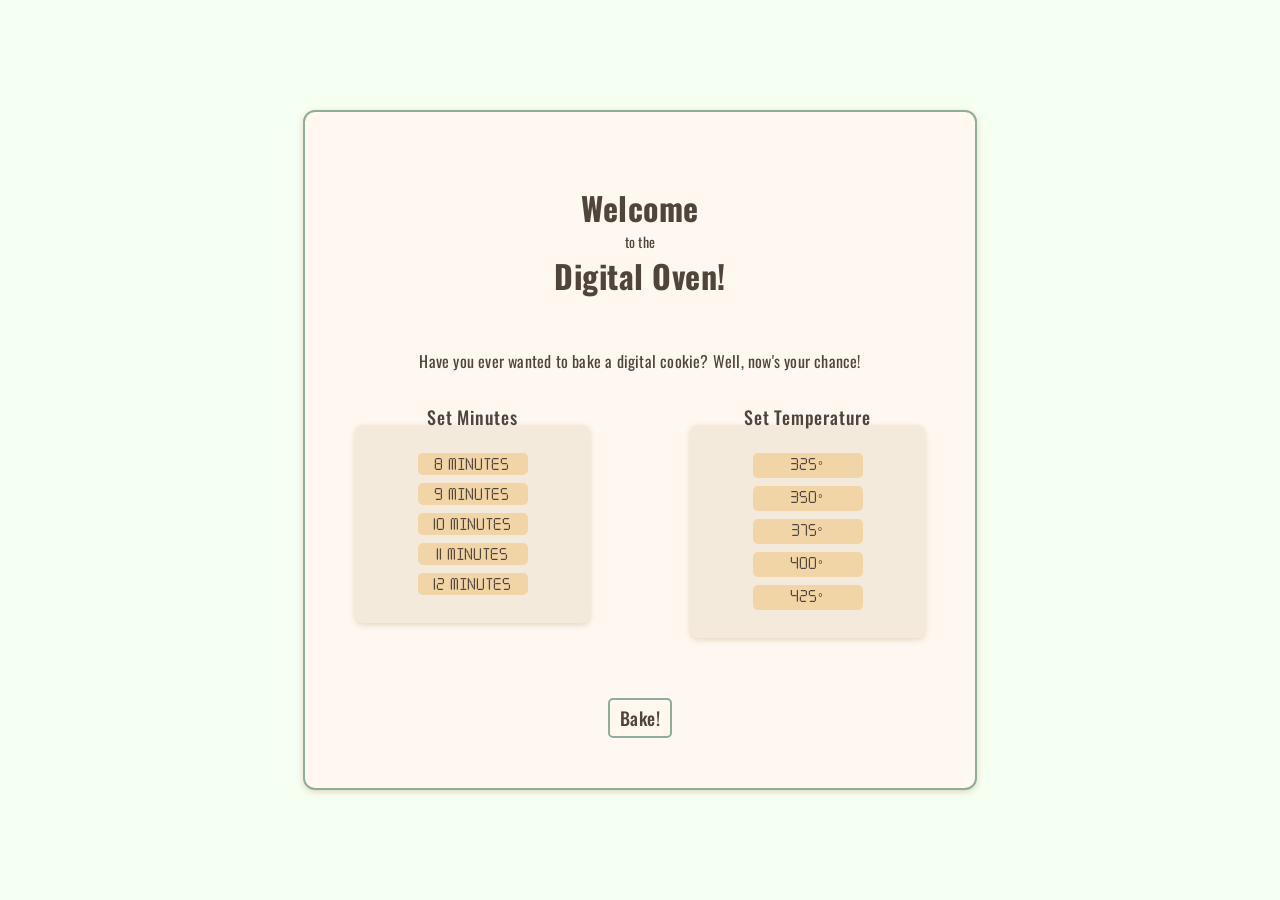
<file: index.html>
<!DOCTYPE html>
<html lang="en">
<head>
    <meta charset="UTF-8">
    <meta name="viewport" content="width=device-width, initial-scale=1.0">
    <title>The Web Bakery</title>
    <link rel="stylesheet" href="style/style.css">
    <script src="script/script.js" defer></script>
</head>
<body>
        
    <h1>Welcome <span id="title">to the</span> Digital Oven!</h1>
    <p>Have you ever wanted to bake a digital cookie? Well, now's your chance!</p>

    <div class="wrapper">
        <div class="set-info">
            <h2>Set Minutes</h2>
            <div class="box">
                <ul>
                    <li>8 minutes</li>
                    <li>9 minutes</li>
                    <li>10 minutes</li>
                    <li>11 minutes</li>
                    <li>12 minutes</li>
                </ul>
            </div>
        </div>

        <div class="set-info">
            <h2>Set Temperature</h2>
            <div class="box">
                <ul>
                    <li>325°</li>
                    <li>350°</li>
                    <li>375°</li>
                    <li>400°</li>
                    <li>425°</li>
                </ul>
            </div>
        </div>
    </div>

    <div class="button">
        <p>Bake!</p>
    </div>

</body>
</html>
</file>
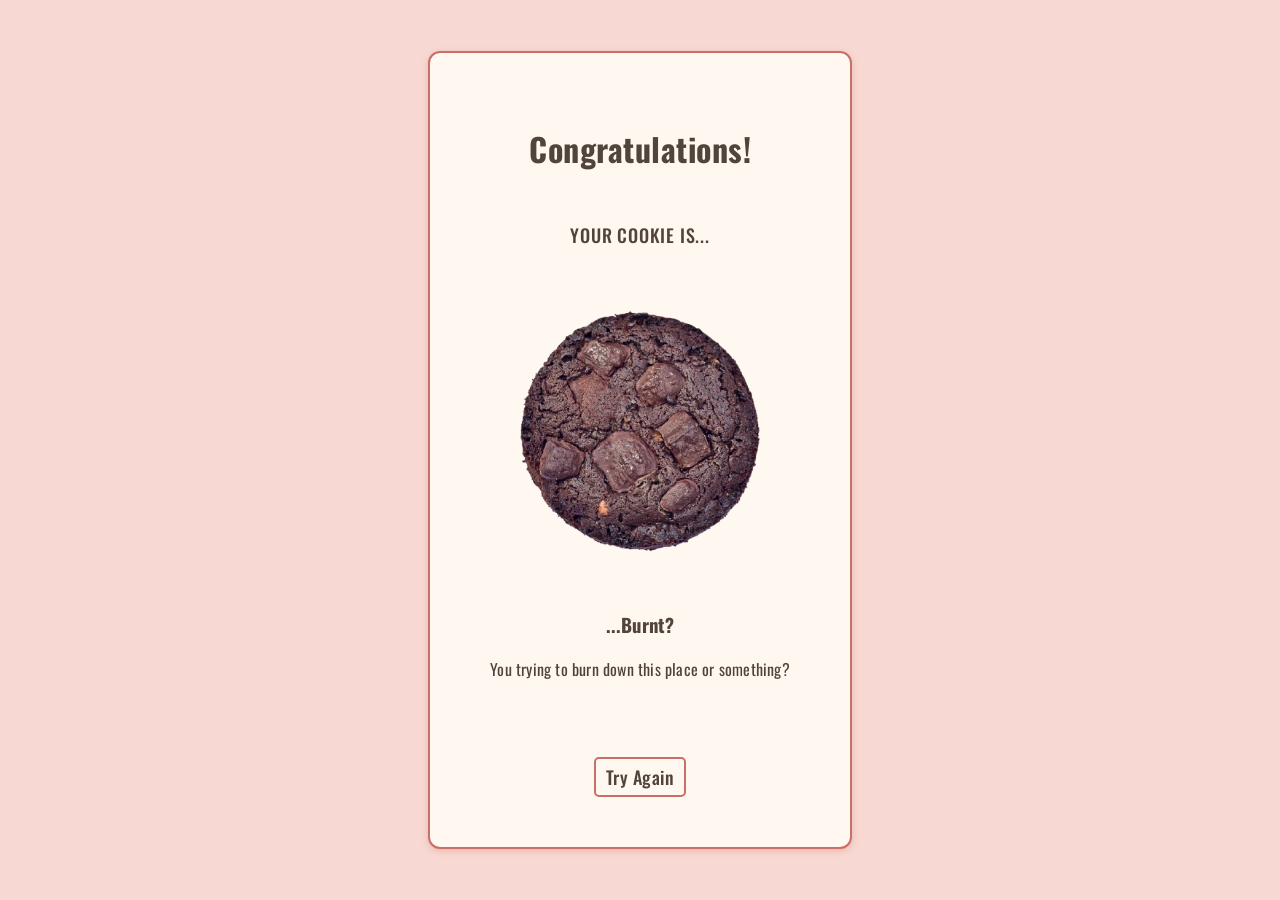
<file: burnt.html>
<!DOCTYPE html>
<html lang="en" class="result-page">
<head>
    <meta charset="UTF-8">
    <meta name="viewport" content="width=device-width, initial-scale=1.0">
    <title>The Web Bakery</title>
    <link rel="stylesheet" href="style/style.css">
    <script src="script/script.js" defer></script>
</head>

<body>

    <div class="results">

        <h1>Congratulations!</h1>
        <h2>YOUR COOKIE IS...</h2>
        <div class="cookie-box burnt"></div>
        <h3>...Burnt?</h3>
        <p>You trying to burn down this place or something?</p>

    </div>

    <div class="back">
        <a href="index.html">Try Again</a>
    </div>


</body>
</file>
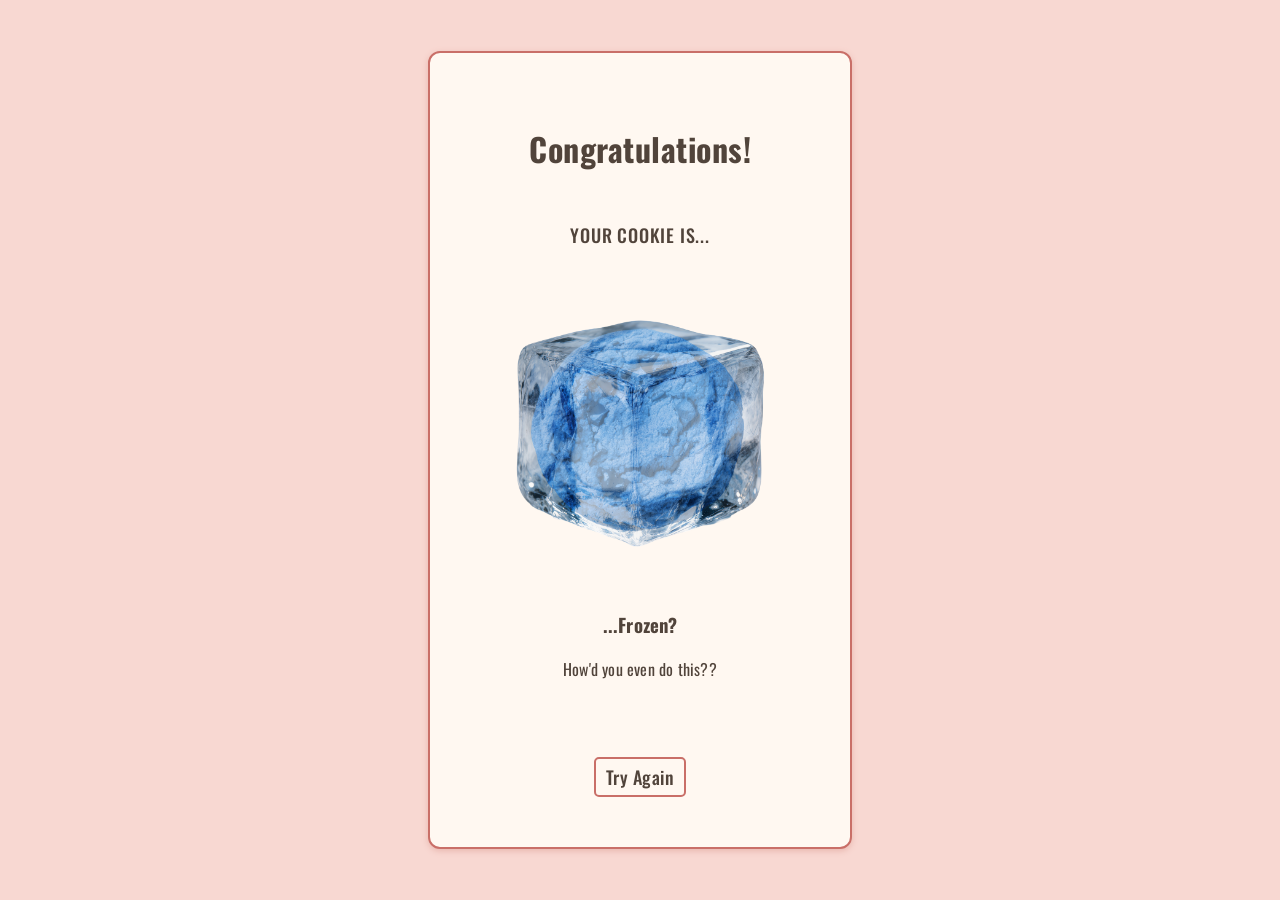
<file: frozen.html>
<!DOCTYPE html>
<html lang="en" class="result-page">
<head>
    <meta charset="UTF-8">
    <meta name="viewport" content="width=device-width, initial-scale=1.0">
    <title>The Web Bakery</title>
    <link rel="stylesheet" href="style/style.css">
    <script src="script/script.js" defer></script>
</head>

<body>

    <div class="results">

        <h1>Congratulations!</h1>
        <h2>YOUR COOKIE IS...</h2>
        <div class="cookie-box frozen"></div>
        <h3>...Frozen?</h3>
        <p>How'd you even do this??</p>

    </div>

    <div class="back">
        <a href="index.html">Try Again</a>
    </div>

</body>
</file>
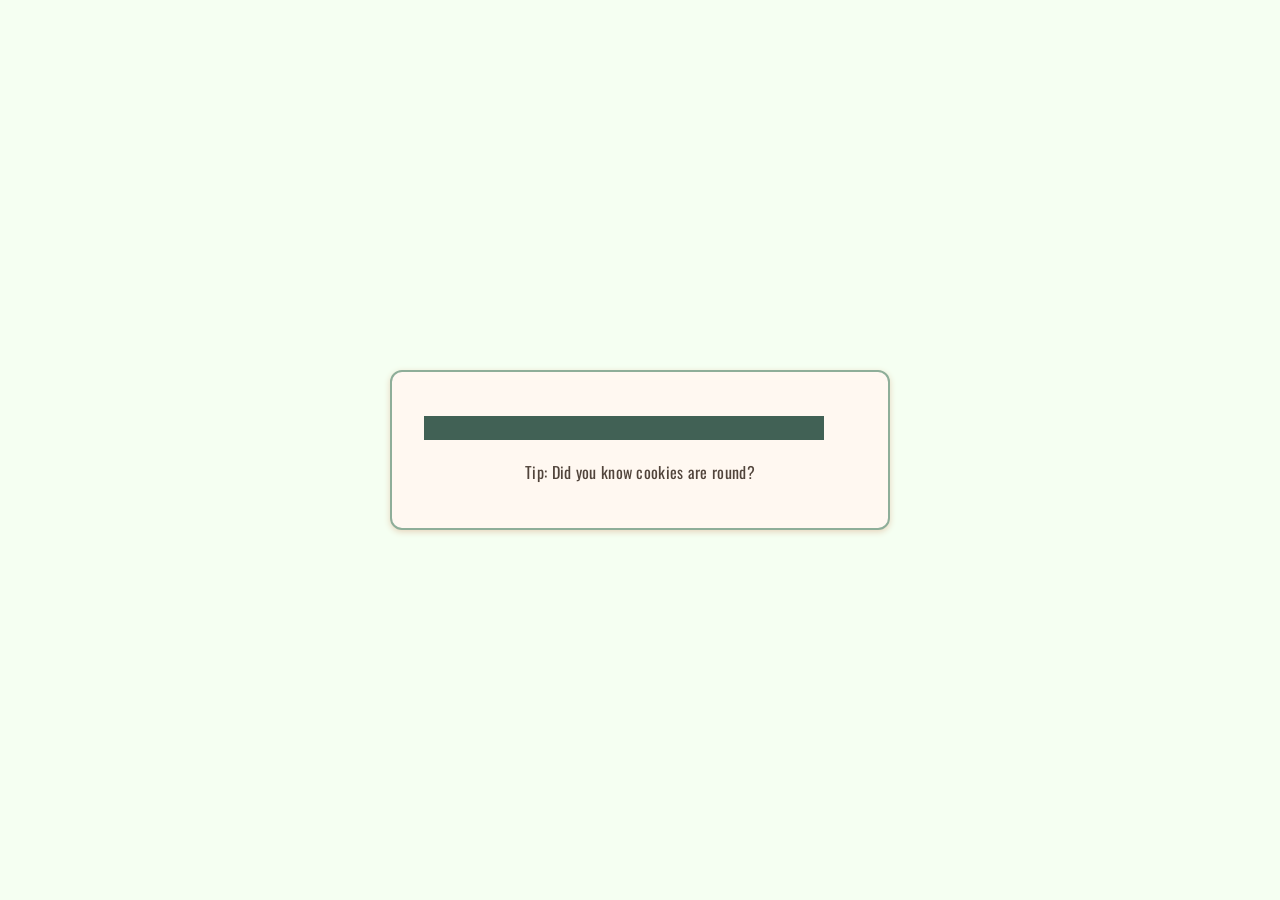
<file: loading.html>
<!DOCTYPE html>
<html lang="en">
<head>
    <meta charset="UTF-8">
    <meta name="viewport" content="width=device-width, initial-scale=1.0">
    <title>The Web Bakery</title>
    <link rel="stylesheet" href="style/style.css">
    <script src="script/script.js" defer></script>
</head>

<body class="loading-page">

    <div class="loading-content">
        <div class="loading-bar"></div>
        <p class="loading-tip" aria-live="polite"></p>
    </div>

</body>
</file>
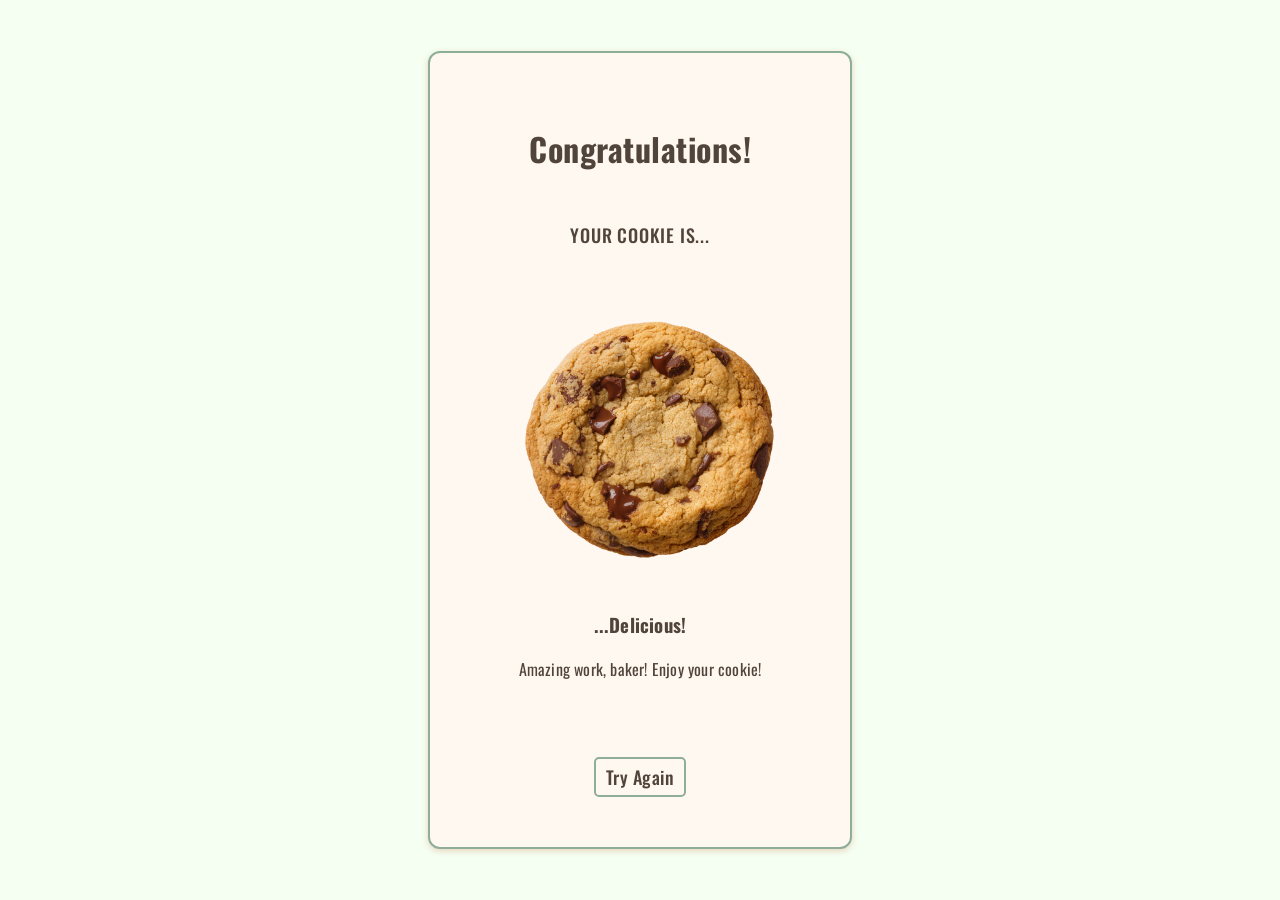
<file: perfect.html>
<!DOCTYPE html>
<html lang="en">
<head>
    <meta charset="UTF-8">
    <meta name="viewport" content="width=device-width, initial-scale=1.0">
    <title>The Web Bakery</title>
    <link rel="stylesheet" href="style/style.css">
    <script src="script/script.js" defer></script>
</head>

<body>

    <div class="results">

        <h1>Congratulations!</h1>
        <h2>YOUR COOKIE IS...</h2>
        <div class="cookie-box perfect"></div>
        <h3>...Delicious!</h3>
        <p>Amazing work, baker! Enjoy your cookie!</p>

    </div>

    <div class="back">
    <a href="index.html">Try Again</a>
    </div>


</body>
</file>
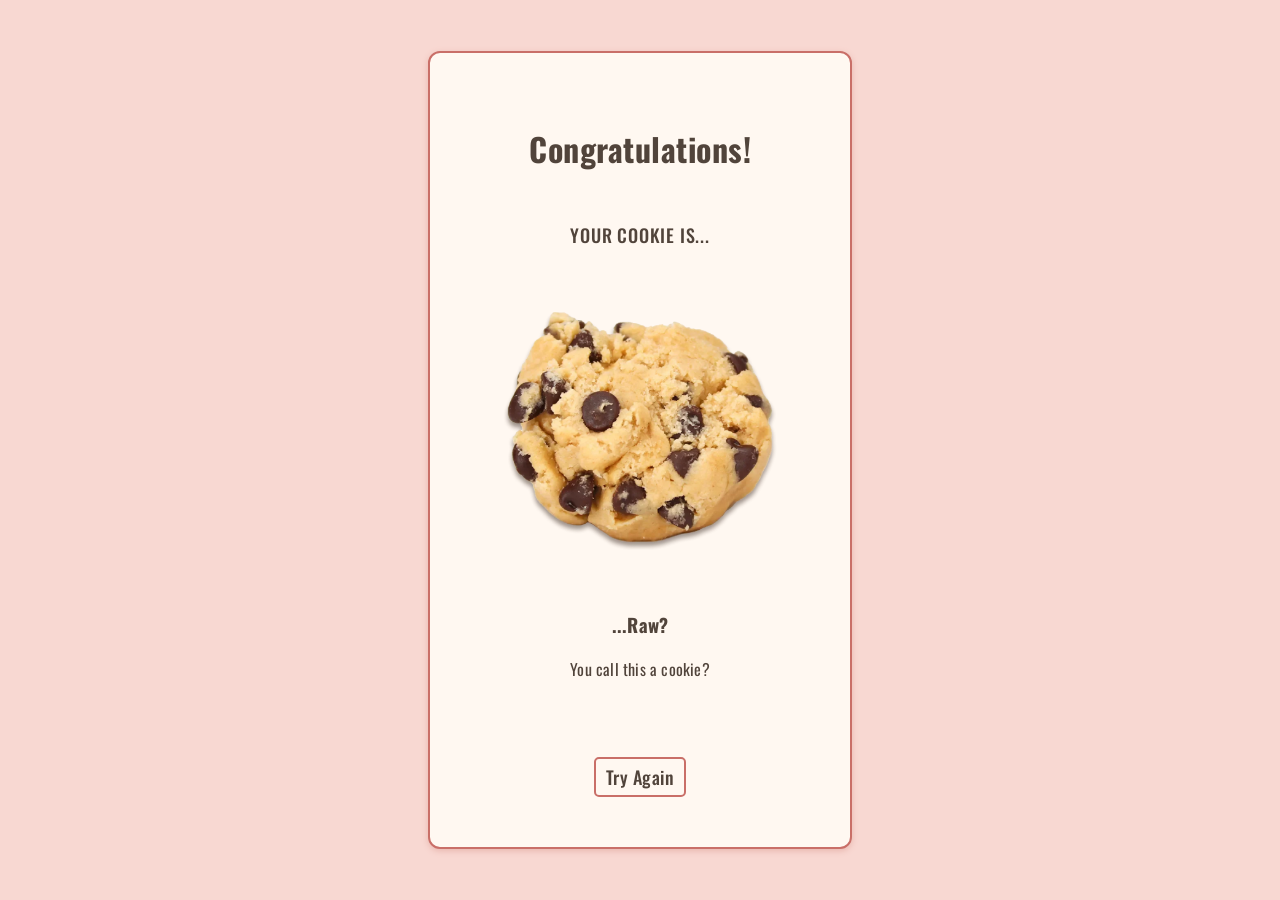
<file: raw.html>
<!DOCTYPE html>
<html lang="en" class="result-page">
<head>
    <meta charset="UTF-8">
    <meta name="viewport" content="width=device-width, initial-scale=1.0">
    <title>The Web Bakery</title>
    <link rel="stylesheet" href="style/style.css">
    <script src="script/script.js" defer></script>
</head>

<body>

    <div class="results">

        <h1>Congratulations!</h1>
        <h2>YOUR COOKIE IS...</h2>
        <div class="cookie-box raw"></div>
        <h3>...Raw?</h3>
        <p>You call this a cookie?</p>

    </div>

    <div class="back">
    <a href="index.html">Try Again</a>
    </div>


</body>
</file>
<file: style/style.css>
/* ---------------------- BASIC STYLES ----------------------------*/


@import url('https://fonts.googleapis.com/css2?family=Oswald:wght@200..700&display=swap');

@font-face {
    font-family: "Digital Clock";
    src: url("../digital_clock_2/digital-clock.ttf") format("truetype");
}

html {
    background-color: #f5fff2;
    min-height: 100vh;
    display: flex;
    flex-direction: column;
}

html.result-page {
    background-color: #f8d8d2;
}

html.result-page body {
    border-color: #c96f68;
    box-shadow: 0 2px 6px #e8b6ae;
}

html.result-page .back a {
    border-color: #c96f68;
}

html.result-page .back a:hover {
    background-color: #f2c4b8;
}

body {
    background-color: #fff8f1;
    color: #51443b;
    font-family: "Oswald", sans-serif;
    font-weight: 400;
    letter-spacing: 0.2px;
    text-align: center;
    width: fit-content;
    max-width: calc(100% - 64px);
    margin: auto;
    padding: 50px;
    box-sizing: border-box;
    border: 2px solid #8eae99;
    border-radius: 12px;
    box-shadow: 0 2px 6px #e6d5bd;
}

h1 {
    font-size: 32px;
    letter-spacing: 0.5px;
    font-weight: 700;
    margin-bottom: 50px;
}

h2 {
    font-size: 18px;
    font-weight: 500;
    letter-spacing: 0.8px;
    margin-bottom: -5px;
}


#title {
    display: block;
    font-size: 14px;
    font-weight: 400;
    letter-spacing: 0.3px;
}


.wrapper {
    display: flex;
    justify-content: center;
    gap: 100px;
}

.set-info {
    width: 235px;
}



.box {
    background-color: #f4eadb;
    padding: 20px;
    border-radius: 8px;
    box-shadow: 0 2px 6px #e6d5bd;
}

ul {
    list-style: none;
    padding: 0;
    margin: 0;
}

li {
    font-family: "Digital Clock", sans-serif;
    background-color: #f2d5a7;
    color: #51443b;
    margin: 8px auto;
    padding: 5px;
    width: 100px;
    border-radius: 5px;
    font-size: 12px;
    letter-spacing: 1px;
    cursor: pointer;
}

li:hover {
    background-color: #cce3d5;
    box-shadow: 0 2px 5px #e6d5bd;

}

li.selected {
    background-color: #c8f2b8;
    font-weight: 700;
}

.button,
.back a {
    display: inline-block;
    margin-top: 60px;
    padding: 5px 10px;
    border: 2px solid #8eae99;
    border-radius: 5px;
    color: #51443b;
    cursor: pointer;
    font-family: "Oswald", sans-serif;
    font-weight: 500;
    letter-spacing: 0.5px;
    text-decoration: none;
}

.button p,
.back a {
    margin: 0;
    font-size: 18px;
}

.button:hover,
.back a:hover {
    background-color: #b8f2c6;
}

.back a {
    margin-top: 60px;
}



/* ---------------------- LOADING BAR ----------------------------*/




.loading-bar {
    width: 33vw;
    max-width: 400px;
    height: 24px; 
    position: absolute;
    top: 70%;
    left: 50%; 
    transform: translate(-50%, -70%);
    background-color: #b8f2dc;
}

.loading-bar::after {
    content: " ";
    display: block; 
    width: 0; 
    height: 100%; 
    background-color: #416155;
    animation: load 10s linear forwards;
}

@keyframes load {
    0% { 
        width: 0;
    }

    50% {
        width: 50%; 
    }

    100% {
        width: 100%;
    }
}

.cookie-box {
    width: min(60vw, 320px);
    aspect-ratio: 1;
    margin: 24px auto;
    background-position: center;
    background-repeat: no-repeat;
    background-size: contain;
    opacity: 0;
    animation: cookie-fade-in 2s ease forwards;
}

.cookie-box.burnt {
    background-image: url("../img/cookie-burnt.png");
}

.cookie-box.frozen {
    background-image: url("../img/cookie-frozen.png");
}

.cookie-box.missing {
    background-image: url("../img/cookie-missing.png");
}

.cookie-box.perfect {
    background-image: url("../img/cookie-perfect.png");
}

.cookie-box.raw {
    background-image: url("../img/cookie-raw.png");
}

@keyframes cookie-fade-in {
    to {
        opacity: 1;
    }
}

@media (max-width: 900px) {
    body {
        padding: 36px 24px;
    }

    .wrapper {
        gap: 40px;
    }

    .set-info {
        width: 210px;
    }

    .box {
        padding: 16px;
    }
}

@media (max-width: 600px) {
    body {
        width: calc(100% - 24px);
        max-width: none;
        padding: 24px 16px;
    }

    h1 {
        font-size: 26px;
        margin-bottom: 32px;
    }

    .wrapper {
        flex-direction: column;
        align-items: center;
        gap: 24px;
    }

    .set-info {
        width: min(100%, 280px);
    }

    .button {
        margin-top: 32px;
    }

    .loading-bar {
        width: 70vw;
        max-width: none;
    }
}

.loading-page {
    display: flex;
    align-items: center;
    justify-content: center;
    width: min(500px, calc(100% - 32px));
    max-width: none;
    min-height: 160px;
    margin: auto;
    padding: 32px;
}

.loading-content {
    width: 100%;
}

.loading-page .loading-bar {
    position: static;
    width: 100%;
    max-width: 400px;
    transform: none;
}

.loading-tip {
    min-height: 1.5em;
    margin: 20px 0 0;
    font-size: 16px;
    font-weight: 400;
    letter-spacing: 0.3px;
}

@media (max-width: 600px) {
    .loading-page {
        margin: auto;
    }

    .loading-page .loading-bar {
        width: 100%;
        max-width: none;
    }
}
</file>
